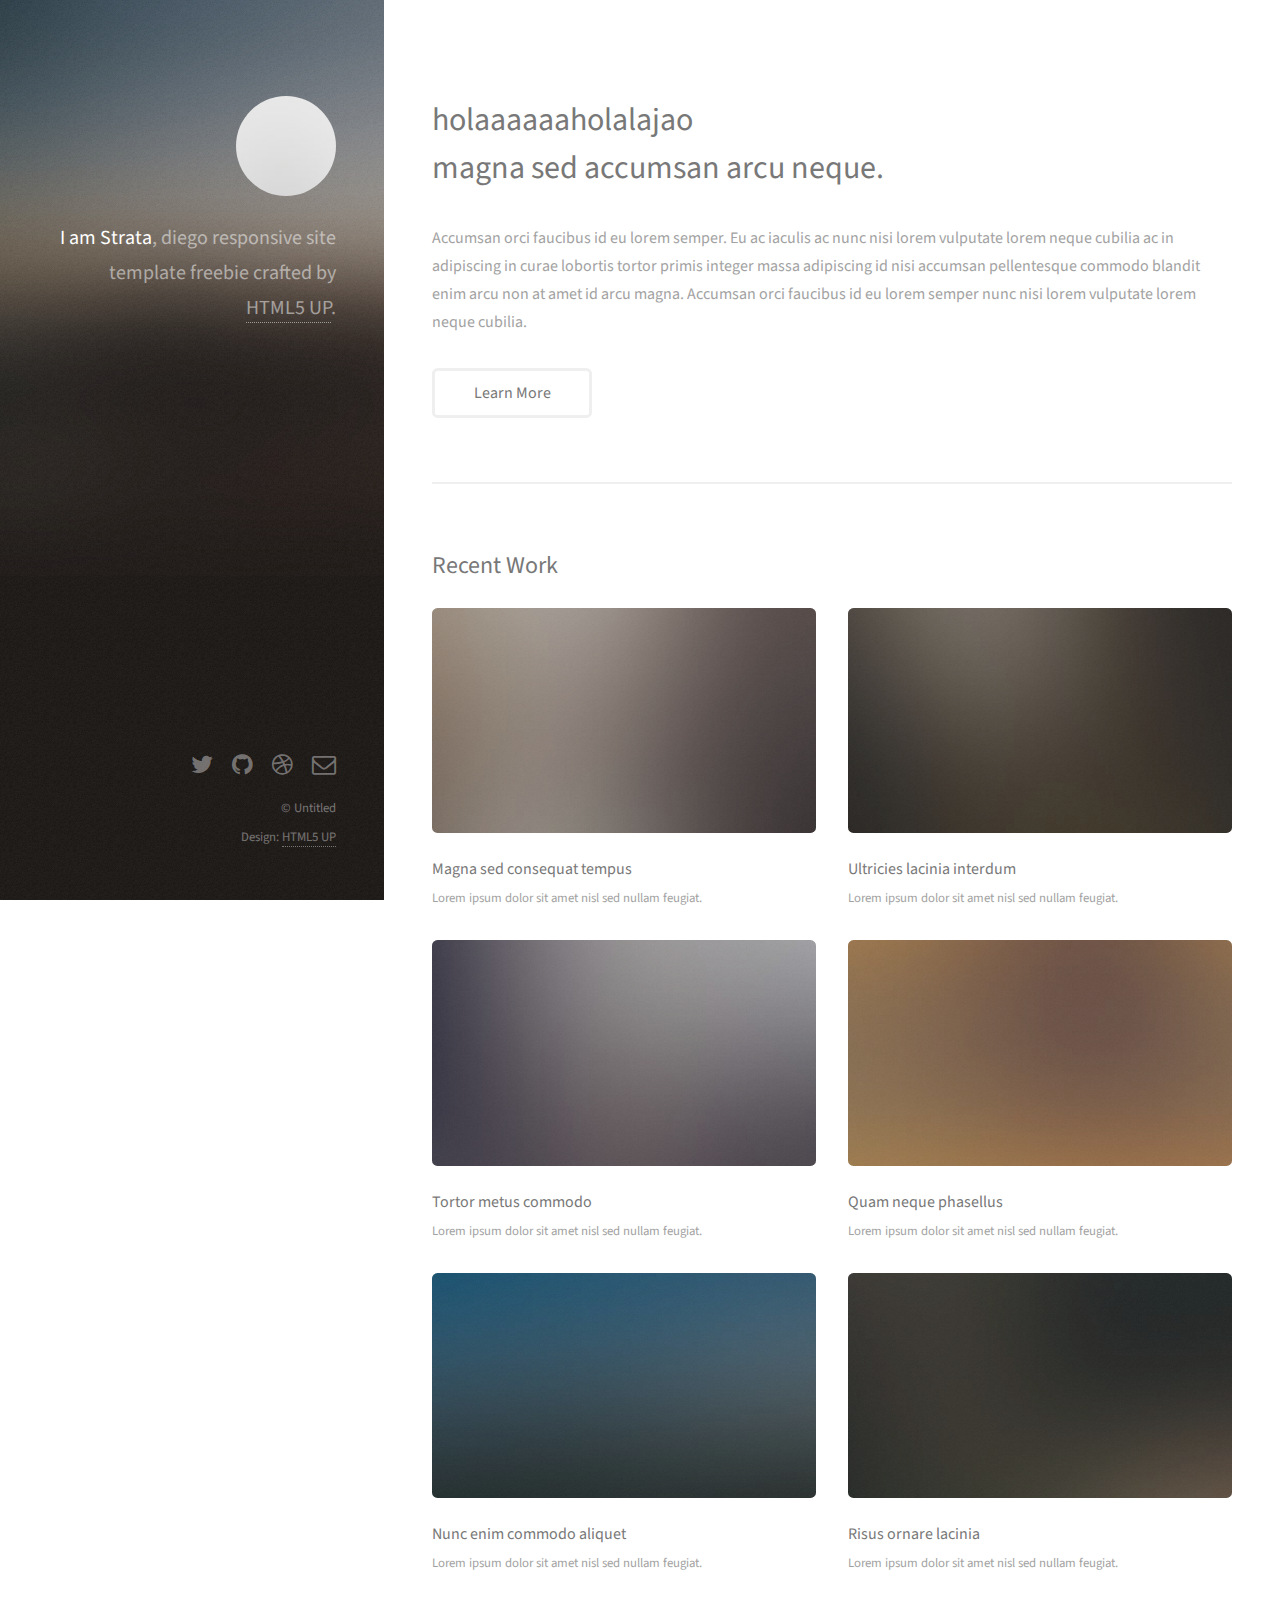
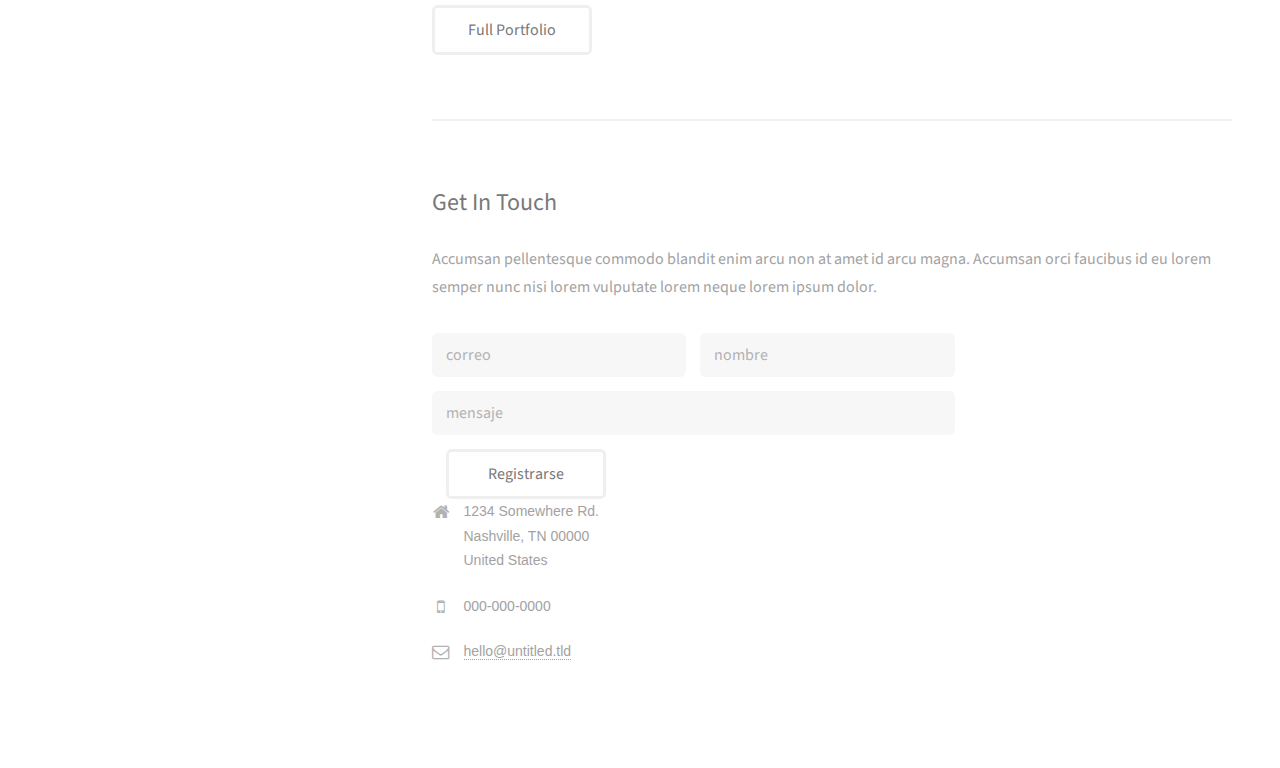
<file: index.html>
<!DOCTYPE HTML>
<!--
	Strata by HTML5 UP
	html5up.net | @ajlkn
	Free for personal and commercial use under the CCA 3.0 license (html5up.net/license)
-->
<html>
	<head>
		<title>template diego</title>
		<meta charset="utf-8" />
		<meta name="viewport" content="width=device-width, initial-scale=1, user-scalable=no" />
		<link rel="stylesheet" href="assets/css/main.css" />
		<link href="//cdn-images.mailchimp.com/embedcode/classic-10_7.css" rel="stylesheet" type="text/css">

	</head>
	<body class="is-preload">

		<!-- Header -->
			<header id="header">
				<div class="inner">
					<a href="#" class="image avatar"><img src="images/avatar.jpg" alt="" /></a>
					<h1><strong>I am Strata</strong>, diego<br />
					responsive site template freebie<br />
					crafted by <a href="http://html5up.net">HTML5 UP</a>.</h1>
				</div>
			</header>

		<!-- Main -->
			<div id="main">

				<!-- One -->
					<section id="one">
						<header class="major">
							<h2>holaaaaaaholalajao<br />
							magna sed accumsan arcu neque.</h2>
						</header>
						<p>Accumsan orci faucibus id eu lorem semper. Eu ac iaculis ac nunc nisi lorem vulputate lorem neque cubilia ac in adipiscing in curae lobortis tortor primis integer massa adipiscing id nisi accumsan pellentesque commodo blandit enim arcu non at amet id arcu magna. Accumsan orci faucibus id eu lorem semper nunc nisi lorem vulputate lorem neque cubilia.</p>
						<ul class="actions">
							<li><a href="#" class="button">Learn More</a></li>
						</ul>
					</section>

				<!-- Two -->
					<section id="two">
						<h2>Recent Work</h2>
						<div class="row">
							<article class="col-6 col-12-xsmall work-item">
								<a href="images/fulls/01.jpg" class="image fit thumb"><img src="images/thumbs/01.jpg" alt="" /></a>
								<h3>Magna sed consequat tempus</h3>
								<p>Lorem ipsum dolor sit amet nisl sed nullam feugiat.</p>
							</article>
							<article class="col-6 col-12-xsmall work-item">
								<a href="images/fulls/02.jpg" class="image fit thumb"><img src="images/thumbs/02.jpg" alt="" /></a>
								<h3>Ultricies lacinia interdum</h3>
								<p>Lorem ipsum dolor sit amet nisl sed nullam feugiat.</p>
							</article>
							<article class="col-6 col-12-xsmall work-item">
								<a href="images/fulls/03.jpg" class="image fit thumb"><img src="images/thumbs/03.jpg" alt="" /></a>
								<h3>Tortor metus commodo</h3>
								<p>Lorem ipsum dolor sit amet nisl sed nullam feugiat.</p>
							</article>
							<article class="col-6 col-12-xsmall work-item">
								<a href="images/fulls/04.jpg" class="image fit thumb"><img src="images/thumbs/04.jpg" alt="" /></a>
								<h3>Quam neque phasellus</h3>
								<p>Lorem ipsum dolor sit amet nisl sed nullam feugiat.</p>
							</article>
							<article class="col-6 col-12-xsmall work-item">
								<a href="images/fulls/05.jpg" class="image fit thumb"><img src="images/thumbs/05.jpg" alt="" /></a>
								<h3>Nunc enim commodo aliquet</h3>
								<p>Lorem ipsum dolor sit amet nisl sed nullam feugiat.</p>
							</article>
							<article class="col-6 col-12-xsmall work-item">
								<a href="images/fulls/06.jpg" class="image fit thumb"><img src="images/thumbs/06.jpg" alt="" /></a>
								<h3>Risus ornare lacinia</h3>
								<p>Lorem ipsum dolor sit amet nisl sed nullam feugiat.</p>
							</article>
						</div>
						<ul class="actions">
							<li><a href="#" class="button">Full Portfolio</a></li>
						</ul>
					</section>

				<!-- Three -->














					<!-- Begin Mailchimp Signup Form -->
					<link href="//cdn-images.mailchimp.com/embedcode/classic-10_7.css" rel="stylesheet" type="text/css">
					<style type="text/css">
						#mc_embed_signup{background:#fff; clear:left; font:14px Helvetica,Arial,sans-serif; }
						/* Add your own Mailchimp form style overrides in your site stylesheet or in this style block.
						   We recommend moving this block and the preceding CSS link to the HEAD of your HTML file. */
					</style>
					<section id="three">
						<h2>Get In Touch</h2>
						<p>Accumsan pellentesque commodo blandit enim arcu non at amet id arcu magna. Accumsan orci faucibus id eu lorem semper nunc nisi lorem vulputate lorem neque lorem ipsum dolor.</p>
						<div class="row">
							<div class="col-8 col-12-small">


					<div id="mc_embed_signup" class="row gtr-uniform gtr-50">
					<form action="https://myshopify.us20.list-manage.com/subscribe/post?u=024eb1ee036f71c6f30ea1232&amp;id=83e0a300c3" method="post" id="mc-embedded-subscribe-form" name="mc-embedded-subscribe-form" class="validate" target="_blank" novalidate>




						  <div id="mc_embed_signup_scroll" class="row gtr-uniform gtr-50">

					<div class="col-6 col-12-xsmall">

						<input type="email" value="" name="EMAIL" class="required email" id="mce-EMAIL" placeholder="correo">
					</div>
					<div class="col-6 col-12-xsmall">

						<input type="text" value="" name="FNAME" class="required" id="mce-FNAME" placeholder="nombre">
					</div>
					<div class="col-12">

						<input type="text" value="" name="MMERGE2"  id="mce-MMERGE2" placeholder="mensaje">					</div>
             
						<div id="mce-responses" class="clear">
							<div class="response" id="mce-error-response" style="display:none"></div>
							<div class="response" id="mce-success-response" style="display:none"></div>
						</div>    <!-- real people should not fill this in and expect good things - do not remove this or risk form bot signups-->
					    <div style="position: absolute; left: -5000px;" aria-hidden="true"><input type="text" name="b_024eb1ee036f71c6f30ea1232_83e0a300c3" tabindex="-1" value=""></div>
					    <div ><input type="submit" value="Registrarse" name="enviar" id="mc-embedded-subscribe" class=""></div>
					    </div>
							<div class="col-4 col-8-small">
								<ul class="labeled-icons">
									<li>
										<h3 class="icon fa-home"><span class="label">Address</span></h3>
										1234 Somewhere Rd.<br />
										Nashville, TN 00000<br />
										United States
									</li>
									<li>
										<h3 class="icon fa-mobile"><span class="label">Phone</span></h3>
										000-000-0000
									</li>
									<li>
										<h3 class="icon fa-envelope-o"><span class="label">Email</span></h3>
										<a href="#">hello@untitled.tld</a>
									</li>
								</ul>
							</div>
					</form>



				</div>







					<!--End mc_embed_signup-->
















				<!-- Four -->
				<!--
					<section id="four">
						<h2>Elements</h2>
						<section>
							<h4>Text</h4>
							<p>This is <b>bold</b> and this is <strong>strong</strong>. This is <i>italic</i> and this is <em>emphasized</em>.
							This is <sup>superscript</sup> text and this is <sub>subscript</sub> text.
							This is <u>underlined</u> and this is code: <code>for (;;) { ... }</code>. Finally, <a href="#">this is a link</a>.</p>
							<hr />
							<header>
								<h4>Heading with a Subtitle</h4>
								<p>Lorem ipsum dolor sit amet nullam id egestas urna aliquam</p>
							</header>
							<p>Nunc lacinia ante nunc ac lobortis. Interdum adipiscing gravida odio porttitor sem non mi integer non faucibus ornare mi ut ante amet placerat aliquet. Volutpat eu sed ante lacinia sapien lorem accumsan varius montes viverra nibh in adipiscing blandit tempus accumsan.</p>
							<header>
								<h5>Heading with a Subtitle</h5>
								<p>Lorem ipsum dolor sit amet nullam id egestas urna aliquam</p>
							</header>
							<p>Nunc lacinia ante nunc ac lobortis. Interdum adipiscing gravida odio porttitor sem non mi integer non faucibus ornare mi ut ante amet placerat aliquet. Volutpat eu sed ante lacinia sapien lorem accumsan varius montes viverra nibh in adipiscing blandit tempus accumsan.</p>
							<hr />
							<h2>Heading Level 2</h2>
							<h3>Heading Level 3</h3>
							<h4>Heading Level 4</h4>
							<h5>Heading Level 5</h5>
							<h6>Heading Level 6</h6>
							<hr />
							<h5>Blockquote</h5>
							<blockquote>Fringilla nisl. Donec accumsan interdum nisi, quis tincidunt felis sagittis eget tempus euismod. Vestibulum ante ipsum primis in faucibus vestibulum. Blandit adipiscing eu felis iaculis volutpat ac adipiscing accumsan faucibus. Vestibulum ante ipsum primis in faucibus lorem ipsum dolor sit amet nullam adipiscing eu felis.</blockquote>
							<h5>Preformatted</h5>
							<pre><code>i = 0;
while (!deck.isInOrder()) {
print 'Iteration ' + i;
deck.shuffle();
i++;
}
print 'It took ' + i + ' iterations to sort the deck.';</code></pre>
						</section>
						<section>
							<h4>Lists</h4>
							<div class="row">
								<div class="col-6 col-12-xsmall">
									<h5>Unordered</h5>
									<ul>
										<li>Dolor pulvinar etiam magna etiam.</li>
										<li>Sagittis adipiscing lorem eleifend.</li>
										<li>Felis enim feugiat dolore viverra.</li>
									</ul>
									<h5>Alternate</h5>
									<ul class="alt">
										<li>Dolor pulvinar etiam magna etiam.</li>
										<li>Sagittis adipiscing lorem eleifend.</li>
										<li>Felis enim feugiat dolore viverra.</li>
									</ul>
								</div>
								<div class="col-6 col-12-xsmall">
									<h5>Ordered</h5>
									<ol>
										<li>Dolor pulvinar etiam magna etiam.</li>
										<li>Etiam vel felis at lorem sed viverra.</li>
										<li>Felis enim feugiat dolore viverra.</li>
										<li>Dolor pulvinar etiam magna etiam.</li>
										<li>Etiam vel felis at lorem sed viverra.</li>
										<li>Felis enim feugiat dolore viverra.</li>
									</ol>
									<h5>Icons</h5>
									<ul class="icons">
										<li><a href="#" class="icon fa-twitter"><span class="label">Twitter</span></a></li>
										<li><a href="#" class="icon fa-facebook"><span class="label">Facebook</span></a></li>
										<li><a href="#" class="icon fa-instagram"><span class="label">Instagram</span></a></li>
										<li><a href="#" class="icon fa-github"><span class="label">Github</span></a></li>
										<li><a href="#" class="icon fa-dribbble"><span class="label">Dribbble</span></a></li>
										<li><a href="#" class="icon fa-tumblr"><span class="label">Tumblr</span></a></li>
									</ul>
								</div>
							</div>
							<h5>Actions</h5>
							<ul class="actions">
								<li><a href="#" class="button primary">Default</a></li>
								<li><a href="#" class="button">Default</a></li>
							</ul>
							<ul class="actions small">
								<li><a href="#" class="button primary small">Small</a></li>
								<li><a href="#" class="button small">Small</a></li>
							</ul>
							<div class="row">
								<div class="col-6 col-12-small">
									<ul class="actions stacked">
										<li><a href="#" class="button primary">Default</a></li>
										<li><a href="#" class="button">Default</a></li>
									</ul>
								</div>
								<div class="col-6 col-12-small">
									<ul class="actions stacked">
										<li><a href="#" class="button primary small">Small</a></li>
										<li><a href="#" class="button small">Small</a></li>
									</ul>
								</div>
								<div class="col-6 col-12-small">
									<ul class="actions stacked">
										<li><a href="#" class="button primary fit">Default</a></li>
										<li><a href="#" class="button fit">Default</a></li>
									</ul>
								</div>
								<div class="col-6 col-12-small">
									<ul class="actions stacked">
										<li><a href="#" class="button primary small fit">Small</a></li>
										<li><a href="#" class="button small fit">Small</a></li>
									</ul>
								</div>
							</div>
						</section>
						<section>
							<h4>Table</h4>
							<h5>Default</h5>
							<div class="table-wrapper">
								<table>
									<thead>
										<tr>
											<th>Name</th>
											<th>Description</th>
											<th>Price</th>
										</tr>
									</thead>
									<tbody>
										<tr>
											<td>Item One</td>
											<td>Ante turpis integer aliquet porttitor.</td>
											<td>29.99</td>
										</tr>
										<tr>
											<td>Item Two</td>
											<td>Vis ac commodo adipiscing arcu aliquet.</td>
											<td>19.99</td>
										</tr>
										<tr>
											<td>Item Three</td>
											<td> Morbi faucibus arcu accumsan lorem.</td>
											<td>29.99</td>
										</tr>
										<tr>
											<td>Item Four</td>
											<td>Vitae integer tempus condimentum.</td>
											<td>19.99</td>
										</tr>
										<tr>
											<td>Item Five</td>
											<td>Ante turpis integer aliquet porttitor.</td>
											<td>29.99</td>
										</tr>
									</tbody>
									<tfoot>
										<tr>
											<td colspan="2"></td>
											<td>100.00</td>
										</tr>
									</tfoot>
								</table>
							</div>
							<h5>Alternate</h5>
							<div class="table-wrapper">
								<table class="alt">
									<thead>
										<tr>
											<th>Name</th>
											<th>Description</th>
											<th>Price</th>
										</tr>
									</thead>
									<tbody>
										<tr>
											<td>Item One</td>
											<td>Ante turpis integer aliquet porttitor.</td>
											<td>29.99</td>
										</tr>
										<tr>
											<td>Item Two</td>
											<td>Vis ac commodo adipiscing arcu aliquet.</td>
											<td>19.99</td>
										</tr>
										<tr>
											<td>Item Three</td>
											<td> Morbi faucibus arcu accumsan lorem.</td>
											<td>29.99</td>
										</tr>
										<tr>
											<td>Item Four</td>
											<td>Vitae integer tempus condimentum.</td>
											<td>19.99</td>
										</tr>
										<tr>
											<td>Item Five</td>
											<td>Ante turpis integer aliquet porttitor.</td>
											<td>29.99</td>
										</tr>
									</tbody>
									<tfoot>
										<tr>
											<td colspan="2"></td>
											<td>100.00</td>
										</tr>
									</tfoot>
								</table>
							</div>
						</section>
						<section>
							<h4>Buttons</h4>
							<ul class="actions">
								<li><a href="#" class="button primary">Primary</a></li>
								<li><a href="#" class="button">Default</a></li>
							</ul>
							<ul class="actions">
								<li><a href="#" class="button large">Large</a></li>
								<li><a href="#" class="button">Default</a></li>
								<li><a href="#" class="button small">Small</a></li>
							</ul>
							<ul class="actions fit">
								<li><a href="#" class="button primary fit">Fit</a></li>
								<li><a href="#" class="button fit">Fit</a></li>
							</ul>
							<ul class="actions fit small">
								<li><a href="#" class="button primary fit small">Fit + Small</a></li>
								<li><a href="#" class="button fit small">Fit + Small</a></li>
							</ul>
							<ul class="actions">
								<li><a href="#" class="button primary icon fa-download">Icon</a></li>
								<li><a href="#" class="button icon fa-download">Icon</a></li>
							</ul>
							<ul class="actions">
								<li><span class="button primary disabled">Primary</span></li>
								<li><span class="button disabled">Default</span></li>
							</ul>
						</section>
						<section>
							<h4>Form</h4>
							<form method="post" action="#">
								<div class="row gtr-uniform gtr-50">
									<div class="col-6 col-12-xsmall">
										<input type="text" name="demo-name" id="demo-name" value="" placeholder="Name" />
									</div>
									<div class="col-6 col-12-xsmall">
										<input type="email" name="demo-email" id="demo-email" value="" placeholder="Email" />
									</div>
									<div class="col-12">
										<select name="demo-category" id="demo-category">
											<option value="">- Category -</option>
											<option value="1">Manufacturing</option>
											<option value="1">Shipping</option>
											<option value="1">Administration</option>
											<option value="1">Human Resources</option>
										</select>
									</div>
									<div class="col-4 col-12-small">
										<input type="radio" id="demo-priority-low" name="demo-priority" checked>
										<label for="demo-priority-low">Low Priority</label>
									</div>
									<div class="col-4 col-12-small">
										<input type="radio" id="demo-priority-normal" name="demo-priority">
										<label for="demo-priority-normal">Normal Priority</label>
									</div>
									<div class="col-4 col-12-small">
										<input type="radio" id="demo-priority-high" name="demo-priority">
										<label for="demo-priority-high">High Priority</label>
									</div>
									<div class="col-6 col-12-small">
										<input type="checkbox" id="demo-copy" name="demo-copy">
										<label for="demo-copy">Email me a copy of this message</label>
									</div>
									<div class="col-6 col-12-small">
										<input type="checkbox" id="demo-human" name="demo-human" checked>
										<label for="demo-human">I am a human and not a robot</label>
									</div>
									<div class="col-12">
										<textarea name="demo-message" id="demo-message" placeholder="Enter your message" rows="6"></textarea>
									</div>
									<div class="col-12">
										<ul class="actions">
											<li><input type="submit" value="Send Message" class="primary" /></li>
											<li><input type="reset" value="Reset" /></li>
										</ul>
									</div>
								</div>
							</form>
						</section>
						<section>
							<h4>Image</h4>
							<h5>Fit</h5>
							<div class="box alt">
								<div class="row gtr-50 gtr-uniform">
									<div class="col-12"><span class="image fit"><img src="images/fulls/05.jpg" alt="" /></span></div>
									<div class="col-4"><span class="image fit"><img src="images/thumbs/01.jpg" alt="" /></span></div>
									<div class="col-4"><span class="image fit"><img src="images/thumbs/02.jpg" alt="" /></span></div>
									<div class="col-4"><span class="image fit"><img src="images/thumbs/03.jpg" alt="" /></span></div>
									<div class="col-4"><span class="image fit"><img src="images/thumbs/04.jpg" alt="" /></span></div>
									<div class="col-4"><span class="image fit"><img src="images/thumbs/05.jpg" alt="" /></span></div>
									<div class="col-4"><span class="image fit"><img src="images/thumbs/06.jpg" alt="" /></span></div>
									<div class="col-4"><span class="image fit"><img src="images/thumbs/03.jpg" alt="" /></span></div>
									<div class="col-4"><span class="image fit"><img src="images/thumbs/02.jpg" alt="" /></span></div>
									<div class="col-4"><span class="image fit"><img src="images/thumbs/01.jpg" alt="" /></span></div>
								</div>
							</div>
							<h5>Left &amp; Right</h5>
							<p><span class="image left"><img src="images/avatar.jpg" alt="" /></span>Fringilla nisl. Donec accumsan interdum nisi, quis tincidunt felis sagittis eget. tempus euismod. Vestibulum ante ipsum primis in faucibus vestibulum. Blandit adipiscing eu felis iaculis volutpat ac adipiscing accumsan eu faucibus. Integer ac pellentesque praesent tincidunt felis sagittis eget. tempus euismod. Vestibulum ante ipsum primis in faucibus vestibulum. Blandit adipiscing eu felis iaculis volutpat ac adipiscing accumsan eu faucibus. Integer ac pellentesque praesent. Donec accumsan interdum nisi, quis tincidunt felis sagittis eget. tempus euismod. Vestibulum ante ipsum primis in faucibus vestibulum. Blandit adipiscing eu felis iaculis volutpat ac adipiscing accumsan eu faucibus. Integer ac pellentesque praesent tincidunt felis sagittis eget. tempus euismod. Vestibulum ante ipsum primis in faucibus vestibulum. Blandit adipiscing eu felis iaculis volutpat ac adipiscing accumsan eu faucibus. Integer ac pellentesque praesent.</p>
							<p><span class="image right"><img src="images/avatar.jpg" alt="" /></span>Fringilla nisl. Donec accumsan interdum nisi, quis tincidunt felis sagittis eget. tempus euismod. Vestibulum ante ipsum primis in faucibus vestibulum. Blandit adipiscing eu felis iaculis volutpat ac adipiscing accumsan eu faucibus. Integer ac pellentesque praesent tincidunt felis sagittis eget. tempus euismod. Vestibulum ante ipsum primis in faucibus vestibulum. Blandit adipiscing eu felis iaculis volutpat ac adipiscing accumsan eu faucibus. Integer ac pellentesque praesent. Donec accumsan interdum nisi, quis tincidunt felis sagittis eget. tempus euismod. Vestibulum ante ipsum primis in faucibus vestibulum. Blandit adipiscing eu felis iaculis volutpat ac adipiscing accumsan eu faucibus. Integer ac pellentesque praesent tincidunt felis sagittis eget. tempus euismod. Vestibulum ante ipsum primis in faucibus vestibulum. Blandit adipiscing eu felis iaculis volutpat ac adipiscing accumsan eu faucibus. Integer ac pellentesque praesent.</p>
						</section>
					</section>
				-->

			</div>

		<!-- Footer -->
			<footer id="footer">
				<div class="inner">
					<ul class="icons">
						<li><a href="#" class="icon fa-twitter"><span class="label">Twitter</span></a></li>
						<li><a href="#" class="icon fa-github"><span class="label">Github</span></a></li>
						<li><a href="#" class="icon fa-dribbble"><span class="label">Dribbble</span></a></li>
						<li><a href="#" class="icon fa-envelope-o"><span class="label">Email</span></a></li>
					</ul>
					<ul class="copyright">
						<li>&copy; Untitled</li><li>Design: <a href="http://html5up.net">HTML5 UP</a></li>
					</ul>
				</div>
			</footer>

		<!-- Scripts -->
		<script type='text/javascript' src='//s3.amazonaws.com/downloads.mailchimp.com/js/mc-validate.js'></script><script type='text/javascript'>(function($) {window.fnames = new Array(); window.ftypes = new Array();fnames[0]='EMAIL';ftypes[0]='email';fnames[1]='FNAME';ftypes[1]='text';fnames[2]='MMERGE2';ftypes[2]='text';}(jQuery));var $mcj = jQuery.noConflict(true);</script>

			<script src="assets/js/jquery.min.js"></script>
			<script src="assets/js/jquery.poptrox.min.js"></script>
			<script src="assets/js/browser.min.js"></script>
			<script src="assets/js/breakpoints.min.js"></script>
			<script src="assets/js/util.js"></script>
			<script src="assets/js/main.js"></script>

	</body>
</html>
</file>
<file: assets/css/main.css>
@import url("font-awesome.min.css");
@import url("https://fonts.googleapis.com/css?family=Source+Sans+Pro:400,400italic");

/*
	Strata by HTML5 UP
	html5up.net | @ajlkn
	Free for personal and commercial use under the CCA 3.0 license (html5up.net/license)
*/
body{
	background: red;
}
html, body, div, span, applet, object,
iframe, h1, h2, h3, h4, h5, h6, p, blockquote,
pre, a, abbr, acronym, address, big, cite,
code, del, dfn, em, img, ins, kbd, q, s, samp,
small, strike, strong, sub, sup, tt, var, b,
u, i, center, dl, dt, dd, ol, ul, li, fieldset,
form, label, legend, table, caption, tbody,
tfoot, thead, tr, th, td, article, aside,
canvas, details, embed, figure, figcaption,
footer, header, hgroup, menu, nav, output, ruby,
section, summary, time, mark, audio, video {
	margin: 0;
	padding: 0;
	border: 0;
	font-size: 100%;
	font: inherit;
	vertical-align: baseline;}

article, aside, details, figcaption, figure,
footer, header, hgroup, menu, nav, section {
	display: block;}

body {
	line-height: 1;
}

ol, ul {
	list-style: none;
}

blockquote, q {
	quotes: none;
}

	blockquote:before, blockquote:after, q:before, q:after {
		content: '';
		content: none;
	}

table {
	border-collapse: collapse;
	border-spacing: 0;
}

body {
	-webkit-text-size-adjust: none;
}

mark {
	background-color: transparent;
	color: inherit;
}

input::-moz-focus-inner {
	border: 0;
	padding: 0;
}

input, select, textarea {
	-moz-appearance: none;
	-webkit-appearance: none;
	-ms-appearance: none;
	appearance: none;
}

/* Basic */

	html {
		box-sizing: border-box;
	}

	*, *:before, *:after {
		box-sizing: inherit;
	}

	body {
		background: #fff;
	}

		body.is-preload *, body.is-preload *:before, body.is-preload *:after {
			-moz-animation: none !important;
			-webkit-animation: none !important;
			-ms-animation: none !important;
			animation: none !important;
			-moz-transition: none !important;
			-webkit-transition: none !important;
			-ms-transition: none !important;
			transition: none !important;
		}

	body, input, select, textarea {
		color: #a2a2a2;
		font-family: "Source Sans Pro", Helvetica, sans-serif;
		font-size: 16pt;
		font-weight: 400;
		line-height: 1.75em;
	}

	a {
		-moz-transition: color 0.2s ease-in-out, border-color 0.2s ease-in-out;
		-webkit-transition: color 0.2s ease-in-out, border-color 0.2s ease-in-out;
		-ms-transition: color 0.2s ease-in-out, border-color 0.2s ease-in-out;
		transition: color 0.2s ease-in-out, border-color 0.2s ease-in-out;
		border-bottom: dotted 1px;
		color: #49bf9d;
		text-decoration: none;
	}

		a:hover {
			border-bottom-color: transparent;
			color: #49bf9d !important;
			text-decoration: none;
		}

	strong, b {
		color: #787878;
		font-weight: 400;
	}

	em, i {
		font-style: italic;
	}

	p {
		margin: 0 0 2em 0;
	}

	h1, h2, h3, h4, h5, h6 {
		color: #787878;
		font-weight: 400;
		line-height: 1em;
		margin: 0 0 1em 0;
	}

		h1 a, h2 a, h3 a, h4 a, h5 a, h6 a {
			color: inherit;
			text-decoration: none;
		}

	h1 {
		font-size: 2em;
		line-height: 1.5em;
	}

	h2 {
		font-size: 1.5em;
		line-height: 1.5em;
	}

	h3 {
		font-size: 1.25em;
		line-height: 1.5em;
	}

	h4 {
		font-size: 1.1em;
		line-height: 1.5em;
	}

	h5 {
		font-size: 0.9em;
		line-height: 1.5em;
	}

	h6 {
		font-size: 0.7em;
		line-height: 1.5em;
	}

	sub {
		font-size: 0.8em;
		position: relative;
		top: 0.5em;
	}

	sup {
		font-size: 0.8em;
		position: relative;
		top: -0.5em;
	}

	hr {
		border: 0;
		border-bottom: solid 2px #efefef;
		margin: 2em 0;
	}

		hr.major {
			margin: 3em 0;
		}

	blockquote {
		border-left: solid 6px #efefef;
		font-style: italic;
		margin: 0 0 2em 0;
		padding: 0.5em 0 0.5em 1.5em;
	}

	code {
		background: #f7f7f7;
		border-radius: 0.35em;
		border: solid 2px #efefef;
		font-family: "Courier New", monospace;
		font-size: 0.9em;
		margin: 0 0.25em;
		padding: 0.25em 0.65em;
	}

	pre {
		-webkit-overflow-scrolling: touch;
		font-family: "Courier New", monospace;
		font-size: 0.9em;
		margin: 0 0 2em 0;
	}

		pre code {
			display: block;
			line-height: 1.75em;
			padding: 1em 1.5em;
			overflow-x: auto;
		}

	.align-left {
		text-align: left;
	}

	.align-center {
		text-align: center;
	}

	.align-right {
		text-align: right;
	}

/* Container */

	.container {
		margin: 0 auto;
		max-width: calc(100% - 4em);
		width: 100%;
	}

		.container.xsmall {
			width: 25%;
		}

		.container.small {
			width: 50%;
		}

		.container.medium {
			width: 75%;
		}

		.container.large {
			width: 125%;
		}

		.container.xlarge {
			width: 150%;
		}

		.container.max {
			width: 100%;
		}

		@media screen and (max-width: 980px) {

			.container {
				width: 100% !important;
				max-width: 100% !important;
			}

		}

		@media screen and (max-width: 480px) {

			.container {
				max-width: calc(100% - 3em);
			}

		}

/* Row */

	.row {
		display: flex;
		flex-wrap: wrap;
		box-sizing: border-box;
		align-items: stretch;
	}

		.row > * {
			box-sizing: border-box;
		}

		.row.gtr-uniform > * > :last-child {
			margin-bottom: 0;
		}

		.row.aln-left {
			justify-content: flex-start;
		}

		.row.aln-center {
			justify-content: center;
		}

		.row.aln-right {
			justify-content: flex-end;
		}

		.row.aln-top {
			align-items: flex-start;
		}

		.row.aln-middle {
			align-items: center;
		}

		.row.aln-bottom {
			align-items: flex-end;
		}

		.row > .imp {
			order: -1;
		}

		.row > .col-1 {
			width: 8.3333333333%;
		}

		.row > .off-1 {
			margin-left: 8.3333333333%;
		}

		.row > .col-2 {
			width: 16.6666666667%;
		}

		.row > .off-2 {
			margin-left: 16.6666666667%;
		}

		.row > .col-3 {
			width: 25%;
		}

		.row > .off-3 {
			margin-left: 25%;
		}

		.row > .col-4 {
			width: 33.3333333333%;
		}

		.row > .off-4 {
			margin-left: 33.3333333333%;
		}

		.row > .col-5 {
			width: 41.6666666667%;
		}

		.row > .off-5 {
			margin-left: 41.6666666667%;
		}

		.row > .col-6 {
			width: 50%;
		}

		.row > .off-6 {
			margin-left: 50%;
		}

		.row > .col-7 {
			width: 58.3333333333%;
		}

		.row > .off-7 {
			margin-left: 58.3333333333%;
		}

		.row > .col-8 {
			width: 66.6666666667%;
		}

		.row > .off-8 {
			margin-left: 66.6666666667%;
		}

		.row > .col-9 {
			width: 75%;
		}

		.row > .off-9 {
			margin-left: 75%;
		}

		.row > .col-10 {
			width: 83.3333333333%;
		}

		.row > .off-10 {
			margin-left: 83.3333333333%;
		}

		.row > .col-11 {
			width: 91.6666666667%;
		}

		.row > .off-11 {
			margin-left: 91.6666666667%;
		}

		.row > .col-12 {
			width: 100%;
		}

		.row > .off-12 {
			margin-left: 100%;
		}

		.row.gtr-0 {
			margin-top: 0;
			margin-left: 0em;
		}

			.row.gtr-0 > * {
				padding: 0 0 0 0em;
			}

			.row.gtr-0.gtr-uniform {
				margin-top: 0em;
			}

				.row.gtr-0.gtr-uniform > * {
					padding-top: 0em;
				}

		.row.gtr-25 {
			margin-top: 0;
			margin-left: -0.625em;
		}

			.row.gtr-25 > * {
				padding: 0 0 0 0.625em;
			}

			.row.gtr-25.gtr-uniform {
				margin-top: -0.625em;
			}

				.row.gtr-25.gtr-uniform > * {
					padding-top: 0.625em;
				}

		.row.gtr-50 {
			margin-top: 0;
			margin-left: -1.25em;
		}

			.row.gtr-50 > * {
				padding: 0 0 0 1.25em;
			}

			.row.gtr-50.gtr-uniform {
				margin-top: -1.25em;
			}

				.row.gtr-50.gtr-uniform > * {
					padding-top: 1.25em;
				}

		.row {
			margin-top: 0;
			margin-left: -2.5em;
		}

			.row > * {
				padding: 0 0 0 2.5em;
			}

			.row.gtr-uniform {
				margin-top: -2.5em;
			}

				.row.gtr-uniform > * {
					padding-top: 2.5em;
				}

		.row.gtr-150 {
			margin-top: 0;
			margin-left: -3.75em;
		}

			.row.gtr-150 > * {
				padding: 0 0 0 3.75em;
			}

			.row.gtr-150.gtr-uniform {
				margin-top: -3.75em;
			}

				.row.gtr-150.gtr-uniform > * {
					padding-top: 3.75em;
				}

		.row.gtr-200 {
			margin-top: 0;
			margin-left: -5em;
		}

			.row.gtr-200 > * {
				padding: 0 0 0 5em;
			}

			.row.gtr-200.gtr-uniform {
				margin-top: -5em;
			}

				.row.gtr-200.gtr-uniform > * {
					padding-top: 5em;
				}

		@media screen and (max-width: 1800px) {

			.row {
				display: flex;
				flex-wrap: wrap;
				box-sizing: border-box;
				align-items: stretch;
			}

				.row > * {
					box-sizing: border-box;
				}

				.row.gtr-uniform > * > :last-child {
					margin-bottom: 0;
				}

				.row.aln-left {
					justify-content: flex-start;
				}

				.row.aln-center {
					justify-content: center;
				}

				.row.aln-right {
					justify-content: flex-end;
				}

				.row.aln-top {
					align-items: flex-start;
				}

				.row.aln-middle {
					align-items: center;
				}

				.row.aln-bottom {
					align-items: flex-end;
				}

				.row > .imp-xlarge {
					order: -1;
				}

				.row > .col-1-xlarge {
					width: 8.3333333333%;
				}

				.row > .off-1-xlarge {
					margin-left: 8.3333333333%;
				}

				.row > .col-2-xlarge {
					width: 16.6666666667%;
				}

				.row > .off-2-xlarge {
					margin-left: 16.6666666667%;
				}

				.row > .col-3-xlarge {
					width: 25%;
				}

				.row > .off-3-xlarge {
					margin-left: 25%;
				}

				.row > .col-4-xlarge {
					width: 33.3333333333%;
				}

				.row > .off-4-xlarge {
					margin-left: 33.3333333333%;
				}

				.row > .col-5-xlarge {
					width: 41.6666666667%;
				}

				.row > .off-5-xlarge {
					margin-left: 41.6666666667%;
				}

				.row > .col-6-xlarge {
					width: 50%;
				}

				.row > .off-6-xlarge {
					margin-left: 50%;
				}

				.row > .col-7-xlarge {
					width: 58.3333333333%;
				}

				.row > .off-7-xlarge {
					margin-left: 58.3333333333%;
				}

				.row > .col-8-xlarge {
					width: 66.6666666667%;
				}

				.row > .off-8-xlarge {
					margin-left: 66.6666666667%;
				}

				.row > .col-9-xlarge {
					width: 75%;
				}

				.row > .off-9-xlarge {
					margin-left: 75%;
				}

				.row > .col-10-xlarge {
					width: 83.3333333333%;
				}

				.row > .off-10-xlarge {
					margin-left: 83.3333333333%;
				}

				.row > .col-11-xlarge {
					width: 91.6666666667%;
				}

				.row > .off-11-xlarge {
					margin-left: 91.6666666667%;
				}

				.row > .col-12-xlarge {
					width: 100%;
				}

				.row > .off-12-xlarge {
					margin-left: 100%;
				}

				.row.gtr-0 {
					margin-top: 0;
					margin-left: 0em;
				}

					.row.gtr-0 > * {
						padding: 0 0 0 0em;
					}

					.row.gtr-0.gtr-uniform {
						margin-top: 0em;
					}

						.row.gtr-0.gtr-uniform > * {
							padding-top: 0em;
						}

				.row.gtr-25 {
					margin-top: 0;
					margin-left: -0.625em;
				}

					.row.gtr-25 > * {
						padding: 0 0 0 0.625em;
					}

					.row.gtr-25.gtr-uniform {
						margin-top: -0.625em;
					}

						.row.gtr-25.gtr-uniform > * {
							padding-top: 0.625em;
						}

				.row.gtr-50 {
					margin-top: 0;
					margin-left: -1.25em;
				}

					.row.gtr-50 > * {
						padding: 0 0 0 1.25em;
					}

					.row.gtr-50.gtr-uniform {
						margin-top: -1.25em;
					}

						.row.gtr-50.gtr-uniform > * {
							padding-top: 1.25em;
						}

				.row {
					margin-top: 0;
					margin-left: -2.5em;
				}

					.row > * {
						padding: 0 0 0 2.5em;
					}

					.row.gtr-uniform {
						margin-top: -2.5em;
					}

						.row.gtr-uniform > * {
							padding-top: 2.5em;
						}

				.row.gtr-150 {
					margin-top: 0;
					margin-left: -3.75em;
				}

					.row.gtr-150 > * {
						padding: 0 0 0 3.75em;
					}

					.row.gtr-150.gtr-uniform {
						margin-top: -3.75em;
					}

						.row.gtr-150.gtr-uniform > * {
							padding-top: 3.75em;
						}

				.row.gtr-200 {
					margin-top: 0;
					margin-left: -5em;
				}

					.row.gtr-200 > * {
						padding: 0 0 0 5em;
					}

					.row.gtr-200.gtr-uniform {
						margin-top: -5em;
					}

						.row.gtr-200.gtr-uniform > * {
							padding-top: 5em;
						}

		}

		@media screen and (max-width: 1280px) {

			.row {
				display: flex;
				flex-wrap: wrap;
				box-sizing: border-box;
				align-items: stretch;
			}

				.row > * {
					box-sizing: border-box;
				}

				.row.gtr-uniform > * > :last-child {
					margin-bottom: 0;
				}

				.row.aln-left {
					justify-content: flex-start;
				}

				.row.aln-center {
					justify-content: center;
				}

				.row.aln-right {
					justify-content: flex-end;
				}

				.row.aln-top {
					align-items: flex-start;
				}

				.row.aln-middle {
					align-items: center;
				}

				.row.aln-bottom {
					align-items: flex-end;
				}

				.row > .imp-large {
					order: -1;
				}

				.row > .col-1-large {
					width: 8.3333333333%;
				}

				.row > .off-1-large {
					margin-left: 8.3333333333%;
				}

				.row > .col-2-large {
					width: 16.6666666667%;
				}

				.row > .off-2-large {
					margin-left: 16.6666666667%;
				}

				.row > .col-3-large {
					width: 25%;
				}

				.row > .off-3-large {
					margin-left: 25%;
				}

				.row > .col-4-large {
					width: 33.3333333333%;
				}

				.row > .off-4-large {
					margin-left: 33.3333333333%;
				}

				.row > .col-5-large {
					width: 41.6666666667%;
				}

				.row > .off-5-large {
					margin-left: 41.6666666667%;
				}

				.row > .col-6-large {
					width: 50%;
				}

				.row > .off-6-large {
					margin-left: 50%;
				}

				.row > .col-7-large {
					width: 58.3333333333%;
				}

				.row > .off-7-large {
					margin-left: 58.3333333333%;
				}

				.row > .col-8-large {
					width: 66.6666666667%;
				}

				.row > .off-8-large {
					margin-left: 66.6666666667%;
				}

				.row > .col-9-large {
					width: 75%;
				}

				.row > .off-9-large {
					margin-left: 75%;
				}

				.row > .col-10-large {
					width: 83.3333333333%;
				}

				.row > .off-10-large {
					margin-left: 83.3333333333%;
				}

				.row > .col-11-large {
					width: 91.6666666667%;
				}

				.row > .off-11-large {
					margin-left: 91.6666666667%;
				}

				.row > .col-12-large {
					width: 100%;
				}

				.row > .off-12-large {
					margin-left: 100%;
				}

				.row.gtr-0 {
					margin-top: 0;
					margin-left: 0em;
				}

					.row.gtr-0 > * {
						padding: 0 0 0 0em;
					}

					.row.gtr-0.gtr-uniform {
						margin-top: 0em;
					}

						.row.gtr-0.gtr-uniform > * {
							padding-top: 0em;
						}

				.row.gtr-25 {
					margin-top: 0;
					margin-left: -0.5em;
				}

					.row.gtr-25 > * {
						padding: 0 0 0 0.5em;
					}

					.row.gtr-25.gtr-uniform {
						margin-top: -0.5em;
					}

						.row.gtr-25.gtr-uniform > * {
							padding-top: 0.5em;
						}

				.row.gtr-50 {
					margin-top: 0;
					margin-left: -1em;
				}

					.row.gtr-50 > * {
						padding: 0 0 0 1em;
					}

					.row.gtr-50.gtr-uniform {
						margin-top: -1em;
					}

						.row.gtr-50.gtr-uniform > * {
							padding-top: 1em;
						}

				.row {
					margin-top: 0;
					margin-left: -2em;
				}

					.row > * {
						padding: 0 0 0 2em;
					}

					.row.gtr-uniform {
						margin-top: -2em;
					}

						.row.gtr-uniform > * {
							padding-top: 2em;
						}

				.row.gtr-150 {
					margin-top: 0;
					margin-left: -3em;
				}

					.row.gtr-150 > * {
						padding: 0 0 0 3em;
					}

					.row.gtr-150.gtr-uniform {
						margin-top: -3em;
					}

						.row.gtr-150.gtr-uniform > * {
							padding-top: 3em;
						}

				.row.gtr-200 {
					margin-top: 0;
					margin-left: -4em;
				}

					.row.gtr-200 > * {
						padding: 0 0 0 4em;
					}

					.row.gtr-200.gtr-uniform {
						margin-top: -4em;
					}

						.row.gtr-200.gtr-uniform > * {
							padding-top: 4em;
						}

		}

		@media screen and (max-width: 980px) {

			.row {
				display: flex;
				flex-wrap: wrap;
				box-sizing: border-box;
				align-items: stretch;
			}

				.row > * {
					box-sizing: border-box;
				}

				.row.gtr-uniform > * > :last-child {
					margin-bottom: 0;
				}

				.row.aln-left {
					justify-content: flex-start;
				}

				.row.aln-center {
					justify-content: center;
				}

				.row.aln-right {
					justify-content: flex-end;
				}

				.row.aln-top {
					align-items: flex-start;
				}

				.row.aln-middle {
					align-items: center;
				}

				.row.aln-bottom {
					align-items: flex-end;
				}

				.row > .imp-medium {
					order: -1;
				}

				.row > .col-1-medium {
					width: 8.3333333333%;
				}

				.row > .off-1-medium {
					margin-left: 8.3333333333%;
				}

				.row > .col-2-medium {
					width: 16.6666666667%;
				}

				.row > .off-2-medium {
					margin-left: 16.6666666667%;
				}

				.row > .col-3-medium {
					width: 25%;
				}

				.row > .off-3-medium {
					margin-left: 25%;
				}

				.row > .col-4-medium {
					width: 33.3333333333%;
				}

				.row > .off-4-medium {
					margin-left: 33.3333333333%;
				}

				.row > .col-5-medium {
					width: 41.6666666667%;
				}

				.row > .off-5-medium {
					margin-left: 41.6666666667%;
				}

				.row > .col-6-medium {
					width: 50%;
				}

				.row > .off-6-medium {
					margin-left: 50%;
				}

				.row > .col-7-medium {
					width: 58.3333333333%;
				}

				.row > .off-7-medium {
					margin-left: 58.3333333333%;
				}

				.row > .col-8-medium {
					width: 66.6666666667%;
				}

				.row > .off-8-medium {
					margin-left: 66.6666666667%;
				}

				.row > .col-9-medium {
					width: 75%;
				}

				.row > .off-9-medium {
					margin-left: 75%;
				}

				.row > .col-10-medium {
					width: 83.3333333333%;
				}

				.row > .off-10-medium {
					margin-left: 83.3333333333%;
				}

				.row > .col-11-medium {
					width: 91.6666666667%;
				}

				.row > .off-11-medium {
					margin-left: 91.6666666667%;
				}

				.row > .col-12-medium {
					width: 100%;
				}

				.row > .off-12-medium {
					margin-left: 100%;
				}

				.row.gtr-0 {
					margin-top: 0;
					margin-left: 0em;
				}

					.row.gtr-0 > * {
						padding: 0 0 0 0em;
					}

					.row.gtr-0.gtr-uniform {
						margin-top: 0em;
					}

						.row.gtr-0.gtr-uniform > * {
							padding-top: 0em;
						}

				.row.gtr-25 {
					margin-top: 0;
					margin-left: -0.5em;
				}

					.row.gtr-25 > * {
						padding: 0 0 0 0.5em;
					}

					.row.gtr-25.gtr-uniform {
						margin-top: -0.5em;
					}

						.row.gtr-25.gtr-uniform > * {
							padding-top: 0.5em;
						}

				.row.gtr-50 {
					margin-top: 0;
					margin-left: -1em;
				}

					.row.gtr-50 > * {
						padding: 0 0 0 1em;
					}

					.row.gtr-50.gtr-uniform {
						margin-top: -1em;
					}

						.row.gtr-50.gtr-uniform > * {
							padding-top: 1em;
						}

				.row {
					margin-top: 0;
					margin-left: -2em;
				}

					.row > * {
						padding: 0 0 0 2em;
					}

					.row.gtr-uniform {
						margin-top: -2em;
					}

						.row.gtr-uniform > * {
							padding-top: 2em;
						}

				.row.gtr-150 {
					margin-top: 0;
					margin-left: -3em;
				}

					.row.gtr-150 > * {
						padding: 0 0 0 3em;
					}

					.row.gtr-150.gtr-uniform {
						margin-top: -3em;
					}

						.row.gtr-150.gtr-uniform > * {
							padding-top: 3em;
						}

				.row.gtr-200 {
					margin-top: 0;
					margin-left: -4em;
				}

					.row.gtr-200 > * {
						padding: 0 0 0 4em;
					}

					.row.gtr-200.gtr-uniform {
						margin-top: -4em;
					}

						.row.gtr-200.gtr-uniform > * {
							padding-top: 4em;
						}

		}

		@media screen and (max-width: 736px) {

			.row {
				display: flex;
				flex-wrap: wrap;
				box-sizing: border-box;
				align-items: stretch;
			}

				.row > * {
					box-sizing: border-box;
				}

				.row.gtr-uniform > * > :last-child {
					margin-bottom: 0;
				}

				.row.aln-left {
					justify-content: flex-start;
				}

				.row.aln-center {
					justify-content: center;
				}

				.row.aln-right {
					justify-content: flex-end;
				}

				.row.aln-top {
					align-items: flex-start;
				}

				.row.aln-middle {
					align-items: center;
				}

				.row.aln-bottom {
					align-items: flex-end;
				}

				.row > .imp-small {
					order: -1;
				}

				.row > .col-1-small {
					width: 8.3333333333%;
				}

				.row > .off-1-small {
					margin-left: 8.3333333333%;
				}

				.row > .col-2-small {
					width: 16.6666666667%;
				}

				.row > .off-2-small {
					margin-left: 16.6666666667%;
				}

				.row > .col-3-small {
					width: 25%;
				}

				.row > .off-3-small {
					margin-left: 25%;
				}

				.row > .col-4-small {
					width: 33.3333333333%;
				}

				.row > .off-4-small {
					margin-left: 33.3333333333%;
				}

				.row > .col-5-small {
					width: 41.6666666667%;
				}

				.row > .off-5-small {
					margin-left: 41.6666666667%;
				}

				.row > .col-6-small {
					width: 50%;
				}

				.row > .off-6-small {
					margin-left: 50%;
				}

				.row > .col-7-small {
					width: 58.3333333333%;
				}

				.row > .off-7-small {
					margin-left: 58.3333333333%;
				}

				.row > .col-8-small {
					width: 66.6666666667%;
				}

				.row > .off-8-small {
					margin-left: 66.6666666667%;
				}

				.row > .col-9-small {
					width: 75%;
				}

				.row > .off-9-small {
					margin-left: 75%;
				}

				.row > .col-10-small {
					width: 83.3333333333%;
				}

				.row > .off-10-small {
					margin-left: 83.3333333333%;
				}

				.row > .col-11-small {
					width: 91.6666666667%;
				}

				.row > .off-11-small {
					margin-left: 91.6666666667%;
				}

				.row > .col-12-small {
					width: 100%;
				}

				.row > .off-12-small {
					margin-left: 100%;
				}

				.row.gtr-0 {
					margin-top: 0;
					margin-left: 0em;
				}

					.row.gtr-0 > * {
						padding: 0 0 0 0em;
					}

					.row.gtr-0.gtr-uniform {
						margin-top: 0em;
					}

						.row.gtr-0.gtr-uniform > * {
							padding-top: 0em;
						}

				.row.gtr-25 {
					margin-top: 0;
					margin-left: -0.375em;
				}

					.row.gtr-25 > * {
						padding: 0 0 0 0.375em;
					}

					.row.gtr-25.gtr-uniform {
						margin-top: -0.375em;
					}

						.row.gtr-25.gtr-uniform > * {
							padding-top: 0.375em;
						}

				.row.gtr-50 {
					margin-top: 0;
					margin-left: -0.75em;
				}

					.row.gtr-50 > * {
						padding: 0 0 0 0.75em;
					}

					.row.gtr-50.gtr-uniform {
						margin-top: -0.75em;
					}

						.row.gtr-50.gtr-uniform > * {
							padding-top: 0.75em;
						}

				.row {
					margin-top: 0;
					margin-left: -1.5em;
				}

					.row > * {
						padding: 0 0 0 1.5em;
					}

					.row.gtr-uniform {
						margin-top: -1.5em;
					}

						.row.gtr-uniform > * {
							padding-top: 1.5em;
						}

				.row.gtr-150 {
					margin-top: 0;
					margin-left: -2.25em;
				}

					.row.gtr-150 > * {
						padding: 0 0 0 2.25em;
					}

					.row.gtr-150.gtr-uniform {
						margin-top: -2.25em;
					}

						.row.gtr-150.gtr-uniform > * {
							padding-top: 2.25em;
						}

				.row.gtr-200 {
					margin-top: 0;
					margin-left: -3em;
				}

					.row.gtr-200 > * {
						padding: 0 0 0 3em;
					}

					.row.gtr-200.gtr-uniform {
						margin-top: -3em;
					}

						.row.gtr-200.gtr-uniform > * {
							padding-top: 3em;
						}

		}

		@media screen and (max-width: 480px) {

			.row {
				display: flex;
				flex-wrap: wrap;
				box-sizing: border-box;
				align-items: stretch;
			}

				.row > * {
					box-sizing: border-box;
				}

				.row.gtr-uniform > * > :last-child {
					margin-bottom: 0;
				}

				.row.aln-left {
					justify-content: flex-start;
				}

				.row.aln-center {
					justify-content: center;
				}

				.row.aln-right {
					justify-content: flex-end;
				}

				.row.aln-top {
					align-items: flex-start;
				}

				.row.aln-middle {
					align-items: center;
				}

				.row.aln-bottom {
					align-items: flex-end;
				}

				.row > .imp-xsmall {
					order: -1;
				}

				.row > .col-1-xsmall {
					width: 8.3333333333%;
				}

				.row > .off-1-xsmall {
					margin-left: 8.3333333333%;
				}

				.row > .col-2-xsmall {
					width: 16.6666666667%;
				}

				.row > .off-2-xsmall {
					margin-left: 16.6666666667%;
				}

				.row > .col-3-xsmall {
					width: 25%;
				}

				.row > .off-3-xsmall {
					margin-left: 25%;
				}

				.row > .col-4-xsmall {
					width: 33.3333333333%;
				}

				.row > .off-4-xsmall {
					margin-left: 33.3333333333%;
				}

				.row > .col-5-xsmall {
					width: 41.6666666667%;
				}

				.row > .off-5-xsmall {
					margin-left: 41.6666666667%;
				}

				.row > .col-6-xsmall {
					width: 50%;
				}

				.row > .off-6-xsmall {
					margin-left: 50%;
				}

				.row > .col-7-xsmall {
					width: 58.3333333333%;
				}

				.row > .off-7-xsmall {
					margin-left: 58.3333333333%;
				}

				.row > .col-8-xsmall {
					width: 66.6666666667%;
				}

				.row > .off-8-xsmall {
					margin-left: 66.6666666667%;
				}

				.row > .col-9-xsmall {
					width: 75%;
				}

				.row > .off-9-xsmall {
					margin-left: 75%;
				}

				.row > .col-10-xsmall {
					width: 83.3333333333%;
				}

				.row > .off-10-xsmall {
					margin-left: 83.3333333333%;
				}

				.row > .col-11-xsmall {
					width: 91.6666666667%;
				}

				.row > .off-11-xsmall {
					margin-left: 91.6666666667%;
				}

				.row > .col-12-xsmall {
					width: 100%;
				}

				.row > .off-12-xsmall {
					margin-left: 100%;
				}

				.row.gtr-0 {
					margin-top: 0;
					margin-left: 0em;
				}

					.row.gtr-0 > * {
						padding: 0 0 0 0em;
					}

					.row.gtr-0.gtr-uniform {
						margin-top: 0em;
					}

						.row.gtr-0.gtr-uniform > * {
							padding-top: 0em;
						}

				.row.gtr-25 {
					margin-top: 0;
					margin-left: -0.375em;
				}

					.row.gtr-25 > * {
						padding: 0 0 0 0.375em;
					}

					.row.gtr-25.gtr-uniform {
						margin-top: -0.375em;
					}

						.row.gtr-25.gtr-uniform > * {
							padding-top: 0.375em;
						}

				.row.gtr-50 {
					margin-top: 0;
					margin-left: -0.75em;
				}

					.row.gtr-50 > * {
						padding: 0 0 0 0.75em;
					}

					.row.gtr-50.gtr-uniform {
						margin-top: -0.75em;
					}

						.row.gtr-50.gtr-uniform > * {
							padding-top: 0.75em;
						}

				.row {
					margin-top: 0;
					margin-left: -1.5em;
				}

					.row > * {
						padding: 0 0 0 1.5em;
					}

					.row.gtr-uniform {
						margin-top: -1.5em;
					}

						.row.gtr-uniform > * {
							padding-top: 1.5em;
						}

				.row.gtr-150 {
					margin-top: 0;
					margin-left: -2.25em;
				}

					.row.gtr-150 > * {
						padding: 0 0 0 2.25em;
					}

					.row.gtr-150.gtr-uniform {
						margin-top: -2.25em;
					}

						.row.gtr-150.gtr-uniform > * {
							padding-top: 2.25em;
						}

				.row.gtr-200 {
					margin-top: 0;
					margin-left: -3em;
				}

					.row.gtr-200 > * {
						padding: 0 0 0 3em;
					}

					.row.gtr-200.gtr-uniform {
						margin-top: -3em;
					}

						.row.gtr-200.gtr-uniform > * {
							padding-top: 3em;
						}

		}

/* Section/Article */

	section.special, article.special {
		text-align: center;
	}

	header p {
		color: #b2b2b2;
		position: relative;
		margin: 0 0 1.5em 0;
	}

	header h2 + p {
		font-size: 1.25em;
		margin-top: -1em;
		line-height: 1.5em;
	}

	header h3 + p {
		font-size: 1.1em;
		margin-top: -0.8em;
		line-height: 1.5em;
	}

	header h4 + p,
	header h5 + p,
	header h6 + p {
		font-size: 0.9em;
		margin-top: -0.6em;
		line-height: 1.5em;
	}

	header.major h2 {
		font-size: 2em;
	}

/* Form */

	form {
		margin: 0 0 2em 0;
	}

	label {
		color: #787878;
		display: block;
		font-size: 0.9em;
		font-weight: 400;
		margin: 0 0 1em 0;
	}

	input[type="text"],
	input[type="password"],
	input[type="email"],
	select,
	textarea {
		-moz-appearance: none;
		-webkit-appearance: none;
		-ms-appearance: none;
		appearance: none;
		background: #f7f7f7;
		border-radius: 0.35em;
		border: solid 2px transparent;
		color: inherit;
		display: block;
		outline: 0;
		padding: 0 0.75em;
		text-decoration: none;
		width: 100%;
	}

		input[type="text"]:invalid,
		input[type="password"]:invalid,
		input[type="email"]:invalid,
		select:invalid,
		textarea:invalid {
			box-shadow: none;
		}

		input[type="text"]:focus,
		input[type="password"]:focus,
		input[type="email"]:focus,
		select:focus,
		textarea:focus {
			border-color: #49bf9d;
		}

	select {
		background-image: url("data:image/svg+xml;charset=utf8,%3Csvg xmlns='http://www.w3.org/2000/svg' width='40' height='40' preserveAspectRatio='none' viewBox='0 0 40 40'%3E%3Cpath d='M9.4,12.3l10.4,10.4l10.4-10.4c0.2-0.2,0.5-0.4,0.9-0.4c0.3,0,0.6,0.1,0.9,0.4l3.3,3.3c0.2,0.2,0.4,0.5,0.4,0.9 c0,0.4-0.1,0.6-0.4,0.9L20.7,31.9c-0.2,0.2-0.5,0.4-0.9,0.4c-0.3,0-0.6-0.1-0.9-0.4L4.3,17.3c-0.2-0.2-0.4-0.5-0.4-0.9 c0-0.4,0.1-0.6,0.4-0.9l3.3-3.3c0.2-0.2,0.5-0.4,0.9-0.4S9.1,12.1,9.4,12.3z' fill='%23dfdfdf' /%3E%3C/svg%3E");
		background-size: 1.25rem;
		background-repeat: no-repeat;
		background-position: calc(100% - 1rem) center;
		height: 2.75em;
		padding-right: 2.75em;
		text-overflow: ellipsis;
	}

		select option {
			color: #787878;
			background: #fff;
		}

		select:focus::-ms-value {
			background-color: transparent;
		}

		select::-ms-expand {
			display: none;
		}

	input[type="text"],
	input[type="password"],
	input[type="email"],
	select {
		height: 2.75em;
	}

	textarea {
		padding: 0.75em;
	}

	input[type="checkbox"],
	input[type="radio"] {
		-moz-appearance: none;
		-webkit-appearance: none;
		-ms-appearance: none;
		appearance: none;
		display: block;
		float: left;
		margin-right: -2em;
		opacity: 0;
		width: 1em;
		z-index: -1;
	}

		input[type="checkbox"] + label,
		input[type="radio"] + label {
			text-decoration: none;
			color: #a2a2a2;
			cursor: pointer;
			display: inline-block;
			font-size: 1em;
			font-weight: 400;
			padding-left: 2.4em;
			padding-right: 0.75em;
			position: relative;
		}

			input[type="checkbox"] + label:before,
			input[type="radio"] + label:before {
				-moz-osx-font-smoothing: grayscale;
				-webkit-font-smoothing: antialiased;
				font-family: FontAwesome;
				font-style: normal;
				font-weight: normal;
				text-transform: none !important;
			}

			input[type="checkbox"] + label:before,
			input[type="radio"] + label:before {
				background: #f7f7f7;
				border-radius: 0.35em;
				border: solid 2px transparent;
				content: '';
				display: inline-block;
				height: 1.65em;
				left: 0;
				line-height: 1.58125em;
				position: absolute;
				text-align: center;
				top: 0;
				width: 1.65em;
			}

		input[type="checkbox"]:checked + label:before,
		input[type="radio"]:checked + label:before {
			background: #787878;
			border-color: #787878;
			color: #fff;
			content: '\f00c';
		}

		input[type="checkbox"]:focus + label:before,
		input[type="radio"]:focus + label:before {
			border-color: #49bf9d;
		}

	input[type="checkbox"] + label:before {
		border-radius: 0.35em;
	}

	input[type="radio"] + label:before {
		border-radius: 100%;
	}

	::-webkit-input-placeholder {
		color: #b2b2b2 !important;
		opacity: 1.0;
	}

	:-moz-placeholder {
		color: #b2b2b2 !important;
		opacity: 1.0;
	}

	::-moz-placeholder {
		color: #b2b2b2 !important;
		opacity: 1.0;
	}

	:-ms-input-placeholder {
		color: #b2b2b2 !important;
		opacity: 1.0;
	}

/* Box */

	.box {
		border-radius: 0.35em;
		border: solid 2px #efefef;
		margin-bottom: 2em;
		padding: 1.5em;
	}

		.box > :last-child,
		.box > :last-child > :last-child,
		.box > :last-child > :last-child > :last-child {
			margin-bottom: 0;
		}

		.box.alt {
			border: 0;
			border-radius: 0;
			padding: 0;
		}

/* Icon */

	.icon {
		text-decoration: none;
		border-bottom: none;
		position: relative;
	}

		.icon:before {
			-moz-osx-font-smoothing: grayscale;
			-webkit-font-smoothing: antialiased;
			font-family: FontAwesome;
			font-style: normal;
			font-weight: normal;
			text-transform: none !important;
		}

		.icon > .label {
			display: none;
		}

/* Image */

	.image {
		border-radius: 0.35em;
		border: 0;
		display: inline-block;
		position: relative;
	}

		.image:before {
			-moz-transition: opacity 0.2s ease-in-out;
			-webkit-transition: opacity 0.2s ease-in-out;
			-ms-transition: opacity 0.2s ease-in-out;
			transition: opacity 0.2s ease-in-out;
			background: url("images/overlay.png");
			border-radius: 0.35em;
			content: '';
			display: block;
			height: 100%;
			left: 0;
			opacity: 0.5;
			position: absolute;
			top: 0;
			width: 100%;
		}

		.image.thumb {
			text-align: center;
		}

			.image.thumb:after {
				-moz-transition: opacity 0.2s ease-in-out;
				-webkit-transition: opacity 0.2s ease-in-out;
				-ms-transition: opacity 0.2s ease-in-out;
				transition: opacity 0.2s ease-in-out;
				border-radius: 0.35em;
				border: solid 3px rgba(255, 255, 255, 0.5);
				color: #fff;
				content: 'View';
				display: inline-block;
				font-size: 0.8em;
				font-weight: 400;
				left: 50%;
				line-height: 2.25em;
				margin: -1.25em 0 0 -3em;
				opacity: 0;
				padding: 0 1.5em;
				position: absolute;
				text-align: center;
				text-decoration: none;
				top: 50%;
				white-space: nowrap;
			}

			.image.thumb:hover:after {
				opacity: 1.0;
			}

			.image.thumb:hover:before {
				background: url("images/overlay.png"), url("images/overlay.png");
				opacity: 1.0;
			}

		.image img {
			border-radius: 0.35em;
			display: block;
		}

		.image.left {
			float: left;
			margin: 0 1.5em 1em 0;
			top: 0.25em;
		}

		.image.right {
			float: right;
			margin: 0 0 1em 1.5em;
			top: 0.25em;
		}

		.image.left, .image.right {
			max-width: 40%;
		}

			.image.left img, .image.right img {
				width: 100%;
			}

		.image.fit {
			display: block;
			margin: 0 0 2em 0;
			width: 100%;
		}

			.image.fit img {
				width: 100%;
			}

		.image.avatar {
			border-radius: 100%;
		}

			.image.avatar:before {
				display: none;
			}

			.image.avatar img {
				border-radius: 100%;
				width: 100%;
			}

/* List */

	ol {
		list-style: decimal;
		margin: 0 0 2em 0;
		padding-left: 1.25em;
	}

		ol li {
			padding-left: 0.25em;
		}

	ul {
		list-style: disc;
		margin: 0 0 2em 0;
		padding-left: 1em;
	}

		ul li {
			padding-left: 0.5em;
		}

		ul.alt {
			list-style: none;
			padding-left: 0;
		}

			ul.alt li {
				border-top: solid 2px #efefef;
				padding: 0.5em 0;
			}

				ul.alt li:first-child {
					border-top: 0;
					padding-top: 0;
				}

	dl {
		margin: 0 0 2em 0;
	}

/* Icons */

	ul.icons {
		cursor: default;
		list-style: none;
		padding-left: 0;
	}

		ul.icons li {
			display: inline-block;
			padding: 0 1em 0 0;
		}

			ul.icons li:last-child {
				padding-right: 0;
			}

			ul.icons li .icon:before {
				font-size: 1.5em;
			}

/* Labeled Icons */

	ul.labeled-icons {
		list-style: none;
		padding: 0;
	}

		ul.labeled-icons li {
			line-height: 1.75em;
			margin: 1.5em 0 0 0;
			padding-left: 2.25em;
			position: relative;
		}

			ul.labeled-icons li:first-child {
				margin-top: 0;
			}

			ul.labeled-icons li a {
				color: inherit;
			}

			ul.labeled-icons li h3 {
				color: #b2b2b2;
				left: 0;
				position: absolute;
				text-align: center;
				top: 0;
				width: 1em;
			}

/* Actions */

	ul.actions {
		display: -moz-flex;
		display: -webkit-flex;
		display: -ms-flex;
		display: flex;
		cursor: default;
		list-style: none;
		margin-left: -1em;
		padding-left: 0;
	}

		ul.actions li {
			padding: 0 0 0 1em;
			vertical-align: middle;
		}

		ul.actions.special {
			-moz-justify-content: center;
			-webkit-justify-content: center;
			-ms-justify-content: center;
			justify-content: center;
			width: 100%;
			margin-left: 0;
		}

			ul.actions.special li:first-child {
				padding-left: 0;
			}

		ul.actions.stacked {
			-moz-flex-direction: column;
			-webkit-flex-direction: column;
			-ms-flex-direction: column;
			flex-direction: column;
			margin-left: 0;
		}

			ul.actions.stacked li {
				padding: 1.3em 0 0 0;
			}

				ul.actions.stacked li:first-child {
					padding-top: 0;
				}

		ul.actions.fit {
			width: calc(100% + 1em);
		}

			ul.actions.fit li {
				-moz-flex-grow: 1;
				-webkit-flex-grow: 1;
				-ms-flex-grow: 1;
				flex-grow: 1;
				-moz-flex-shrink: 1;
				-webkit-flex-shrink: 1;
				-ms-flex-shrink: 1;
				flex-shrink: 1;
				width: 100%;
			}

				ul.actions.fit li > * {
					width: 100%;
				}

			ul.actions.fit.stacked {
				width: 100%;
			}

		@media screen and (max-width: 480px) {

			ul.actions:not(.fixed) {
				-moz-flex-direction: column;
				-webkit-flex-direction: column;
				-ms-flex-direction: column;
				flex-direction: column;
				margin-left: 0;
				width: 100% !important;
			}

				ul.actions:not(.fixed) li {
					-moz-flex-grow: 1;
					-webkit-flex-grow: 1;
					-ms-flex-grow: 1;
					flex-grow: 1;
					-moz-flex-shrink: 1;
					-webkit-flex-shrink: 1;
					-ms-flex-shrink: 1;
					flex-shrink: 1;
					padding: 1em 0 0 0;
					text-align: center;
					width: 100%;
				}

					ul.actions:not(.fixed) li > * {
						width: 100%;
					}

					ul.actions:not(.fixed) li:first-child {
						padding-top: 0;
					}

					ul.actions:not(.fixed) li input[type="submit"],
					ul.actions:not(.fixed) li input[type="reset"],
					ul.actions:not(.fixed) li input[type="button"],
					ul.actions:not(.fixed) li button,
					ul.actions:not(.fixed) li .button {
						width: 100%;
					}

						ul.actions:not(.fixed) li input[type="submit"].icon:before,
						ul.actions:not(.fixed) li input[type="reset"].icon:before,
						ul.actions:not(.fixed) li input[type="button"].icon:before,
						ul.actions:not(.fixed) li button.icon:before,
						ul.actions:not(.fixed) li .button.icon:before {
							margin-left: -0.5em;
						}

		}

/* Table */

	.table-wrapper {
		-webkit-overflow-scrolling: touch;
		overflow-x: auto;
	}

	table {
		margin: 0 0 2em 0;
		width: 100%;
	}

		table tbody tr {
			border: solid 1px #efefef;
			border-left: 0;
			border-right: 0;
		}

			table tbody tr:nth-child(2n + 1) {
				background-color: #f7f7f7;
			}

		table td {
			padding: 0.75em 0.75em;
		}

		table th {
			color: #787878;
			font-size: 0.9em;
			font-weight: 400;
			padding: 0 0.75em 0.75em 0.75em;
			text-align: left;
		}

		table thead {
			border-bottom: solid 2px #efefef;
		}

		table tfoot {
			border-top: solid 2px #efefef;
		}

		table.alt {
			border-collapse: separate;
		}

			table.alt tbody tr td {
				border: solid 2px #efefef;
				border-left-width: 0;
				border-top-width: 0;
			}

				table.alt tbody tr td:first-child {
					border-left-width: 2px;
				}

			table.alt tbody tr:first-child td {
				border-top-width: 2px;
			}

			table.alt thead {
				border-bottom: 0;
			}

			table.alt tfoot {
				border-top: 0;
			}

/* Button */

	input[type="submit"],
	input[type="reset"],
	input[type="button"],
	.button {
		-moz-appearance: none;
		-webkit-appearance: none;
		-ms-appearance: none;
		appearance: none;
		-moz-transition: background-color 0.2s ease-in-out, color 0.2s ease-in-out, border-color 0.2s ease-in-out;
		-webkit-transition: background-color 0.2s ease-in-out, color 0.2s ease-in-out, border-color 0.2s ease-in-out;
		-ms-transition: background-color 0.2s ease-in-out, color 0.2s ease-in-out, border-color 0.2s ease-in-out;
		transition: background-color 0.2s ease-in-out, color 0.2s ease-in-out, border-color 0.2s ease-in-out;
		background-color: transparent;
		border-radius: 0.35em;
		border: solid 3px #efefef;
		color: #787878 !important;
		cursor: pointer;
		display: inline-block;
		font-weight: 400;
		height: 3.15em;
		height: calc(2.75em + 6px);
		line-height: 2.75em;
		min-width: 10em;
		padding: 0 1.5em;
		text-align: center;
		text-decoration: none;
		white-space: nowrap;
	}

		input[type="submit"]:hover,
		input[type="reset"]:hover,
		input[type="button"]:hover,
		.button:hover {
			border-color: #49bf9d;
			color: #49bf9d !important;
		}

		input[type="submit"]:active,
		input[type="reset"]:active,
		input[type="button"]:active,
		.button:active {
			background-color: rgba(73, 191, 157, 0.1);
			border-color: #49bf9d;
			color: #49bf9d !important;
		}

		input[type="submit"].icon,
		input[type="reset"].icon,
		input[type="button"].icon,
		.button.icon {
			padding-left: 1.35em;
		}

			input[type="submit"].icon:before,
			input[type="reset"].icon:before,
			input[type="button"].icon:before,
			.button.icon:before {
				margin-right: 0.5em;
			}

		input[type="submit"].fit,
		input[type="reset"].fit,
		input[type="button"].fit,
		.button.fit {
			min-width: 0;
			width: 100%;
		}

		input[type="submit"].small,
		input[type="reset"].small,
		input[type="button"].small,
		.button.small {
			font-size: 0.8em;
		}

		input[type="submit"].large,
		input[type="reset"].large,
		input[type="button"].large,
		.button.large {
			font-size: 1.35em;
		}

		input[type="submit"].primary,
		input[type="reset"].primary,
		input[type="button"].primary,
		.button.primary {
			background-color: #49bf9d;
			border-color: #49bf9d;
			color: #ffffff !important;
		}

			input[type="submit"].primary:hover,
			input[type="reset"].primary:hover,
			input[type="button"].primary:hover,
			.button.primary:hover {
				background-color: #5cc6a7;
				border-color: #5cc6a7;
			}

			input[type="submit"].primary:active,
			input[type="reset"].primary:active,
			input[type="button"].primary:active,
			.button.primary:active {
				background-color: #3eb08f;
				border-color: #3eb08f;
			}

		input[type="submit"].disabled, input[type="submit"]:disabled,
		input[type="reset"].disabled,
		input[type="reset"]:disabled,
		input[type="button"].disabled,
		input[type="button"]:disabled,
		.button.disabled,
		.button:disabled {
			background-color: #e7e7e7 !important;
			border-color: #e7e7e7 !important;
			color: #b2b2b2 !important;
			cursor: default;
		}

/* Work Item */

	.work-item {
		margin: 0 0 2em 0;
	}

		.work-item .image {
			margin: 0 0 1.5em 0;
		}

		.work-item h3 {
			font-size: 1em;
			margin: 0 0 0.5em 0;
		}

		.work-item p {
			font-size: 0.8em;
			line-height: 1.5em;
			margin: 0;
		}

/* Header */

	#header {
		display: -moz-flex;
		display: -webkit-flex;
		display: -ms-flex;
		display: flex;
		-moz-flex-direction: column;
		-webkit-flex-direction: column;
		-ms-flex-direction: column;
		flex-direction: column;
		-moz-align-items: -moz-flex-end;
		-webkit-align-items: -webkit-flex-end;
		-ms-align-items: -ms-flex-end;
		align-items: flex-end;
		-moz-justify-content: space-between;
		-webkit-justify-content: space-between;
		-ms-justify-content: space-between;
		justify-content: space-between;
		background-color: #1f1815;
		background-attachment: scroll,								scroll;
		background-image: url("images/overlay.png"), url("../../images/bg.jpg");
		background-position: top left,							top left;
		background-repeat: repeat,								no-repeat;
		background-size: auto,								150%;
		color: rgba(255, 255, 255, 0.5);
		height: 100%;
		left: 0;
		padding: 8em 4em;
		position: fixed;
		text-align: right;
		top: 0;
		width: 35%;
	}

		#header > * {
			-moz-flex-shrink: 0;
			-webkit-flex-shrink: 0;
			-ms-flex-shrink: 0;
			flex-shrink: 0;
			width: 100%;
		}

		#header > .inner {
			-moz-flex-grow: 1;
			-webkit-flex-grow: 1;
			-ms-flex-grow: 1;
			flex-grow: 1;
			margin: 0 0 2em 0;
		}

		#header strong, #header b {
			color: #ffffff;
		}

		#header h2, #header h3, #header h4, #header h5, #header h6 {
			color: #ffffff;
		}

		#header h1 {
			color: rgba(255, 255, 255, 0.5);
			font-size: 1.35em;
			line-height: 1.75em;
			margin: 0;
		}

		#header .image.avatar {
			margin: 0 0 1em 0;
			width: 6.25em;
		}

/* Footer */

	#footer .icons {
		margin: 1em 0 0 0;
	}

		#footer .icons a {
			color: rgba(255, 255, 255, 0.4);
		}

	#footer .copyright {
		color: rgba(255, 255, 255, 0.4);
		font-size: 0.8em;
		list-style: none;
		margin: 1em 0 0 0;
		padding: 0;
	}

		#footer .copyright li {
			border-left: solid 1px rgba(255, 255, 255, 0.25);
			display: inline-block;
			line-height: 1em;
			margin-left: 0.75em;
			padding-left: 0.75em;
		}

			#footer .copyright li:first-child {
				border-left: 0;
				margin-left: 0;
				padding-left: 0;
			}

			#footer .copyright li a {
				color: inherit;
			}

/* Main */

	#main {
		margin-left: 35%;
		max-width: 54em;
		padding: 8em 4em 4em 4em;
		width: calc(100% - 35%);
	}

		#main > section {
			border-top: solid 2px #efefef;
			margin: 4em 0 0 0;
			padding: 4em 0 0 0;
		}

			#main > section:first-child {
				border-top: 0;
				margin-top: 0;
				padding-top: 0;
			}

/* Poptrox */

	@-moz-keyframes spin {
		0% {
			-moz-transform: rotate(0deg);
			-webkit-transform: rotate(0deg);
			-ms-transform: rotate(0deg);
			transform: rotate(0deg);
		}

		100% {
			-moz-transform: rotate(360deg);
			-webkit-transform: rotate(360deg);
			-ms-transform: rotate(360deg);
			transform: rotate(360deg);
		}
	}

	@-webkit-keyframes spin {
		0% {
			-moz-transform: rotate(0deg);
			-webkit-transform: rotate(0deg);
			-ms-transform: rotate(0deg);
			transform: rotate(0deg);
		}

		100% {
			-moz-transform: rotate(360deg);
			-webkit-transform: rotate(360deg);
			-ms-transform: rotate(360deg);
			transform: rotate(360deg);
		}
	}

	@-ms-keyframes spin {
		0% {
			-moz-transform: rotate(0deg);
			-webkit-transform: rotate(0deg);
			-ms-transform: rotate(0deg);
			transform: rotate(0deg);
		}

		100% {
			-moz-transform: rotate(360deg);
			-webkit-transform: rotate(360deg);
			-ms-transform: rotate(360deg);
			transform: rotate(360deg);
		}
	}

	@keyframes spin {
		0% {
			-moz-transform: rotate(0deg);
			-webkit-transform: rotate(0deg);
			-ms-transform: rotate(0deg);
			transform: rotate(0deg);
		}

		100% {
			-moz-transform: rotate(360deg);
			-webkit-transform: rotate(360deg);
			-ms-transform: rotate(360deg);
			transform: rotate(360deg);
		}
	}

	.poptrox-popup {
		-moz-box-sizing: content-box;
		-webkit-box-sizing: content-box;
		-ms-box-sizing: content-box;
		box-sizing: content-box;
		-webkit-tap-highlight-color: rgba(255, 255, 255, 0);
		background: #fff;
		border-radius: 0.35em;
		box-shadow: 0 0.1em 0.15em 0 rgba(0, 0, 0, 0.15);
		overflow: hidden;
		padding-bottom: 3em;
	}

		.poptrox-popup .loader {
			text-decoration: none;
			-moz-animation: spin 1s linear infinite;
			-webkit-animation: spin 1s linear infinite;
			-ms-animation: spin 1s linear infinite;
			animation: spin 1s linear infinite;
			font-size: 1.5em;
			height: 1em;
			left: 50%;
			line-height: 1em;
			margin: -0.5em 0 0 -0.5em;
			position: absolute;
			top: 50%;
			width: 1em;
		}

			.poptrox-popup .loader:before {
				-moz-osx-font-smoothing: grayscale;
				-webkit-font-smoothing: antialiased;
				font-family: FontAwesome;
				font-style: normal;
				font-weight: normal;
				text-transform: none !important;
			}

			.poptrox-popup .loader:before {
				content: '\f1ce';
			}

		.poptrox-popup .caption {
			background: #fff;
			bottom: 0;
			cursor: default;
			font-size: 0.9em;
			height: 3em;
			left: 0;
			line-height: 2.8em;
			position: absolute;
			text-align: center;
			width: 100%;
			z-index: 1;
		}

		.poptrox-popup .nav-next,
		.poptrox-popup .nav-previous {
			text-decoration: none;
			-moz-transition: opacity 0.2s ease-in-out;
			-webkit-transition: opacity 0.2s ease-in-out;
			-ms-transition: opacity 0.2s ease-in-out;
			transition: opacity 0.2s ease-in-out;
			-webkit-tap-highlight-color: rgba(255, 255, 255, 0);
			background: rgba(0, 0, 0, 0.01);
			cursor: pointer;
			height: 100%;
			opacity: 0;
			position: absolute;
			top: 0;
			width: 50%;
		}

			.poptrox-popup .nav-next:before,
			.poptrox-popup .nav-previous:before {
				-moz-osx-font-smoothing: grayscale;
				-webkit-font-smoothing: antialiased;
				font-family: FontAwesome;
				font-style: normal;
				font-weight: normal;
				text-transform: none !important;
			}

			.poptrox-popup .nav-next:before,
			.poptrox-popup .nav-previous:before {
				color: #fff;
				font-size: 2.5em;
				height: 1em;
				line-height: 1em;
				margin-top: -0.75em;
				position: absolute;
				text-align: center;
				top: 50%;
				width: 1.5em;
			}

		.poptrox-popup .nav-next {
			right: 0;
		}

			.poptrox-popup .nav-next:before {
				content: '\f105';
				right: 0;
			}

		.poptrox-popup .nav-previous {
			left: 0;
		}

			.poptrox-popup .nav-previous:before {
				content: '\f104';
				left: 0;
			}

		.poptrox-popup .closer {
			text-decoration: none;
			-moz-transition: opacity 0.2s ease-in-out;
			-webkit-transition: opacity 0.2s ease-in-out;
			-ms-transition: opacity 0.2s ease-in-out;
			transition: opacity 0.2s ease-in-out;
			-webkit-tap-highlight-color: rgba(255, 255, 255, 0);
			color: #fff;
			height: 4em;
			line-height: 4em;
			opacity: 0;
			position: absolute;
			right: 0;
			text-align: center;
			top: 0;
			width: 4em;
			z-index: 2;
		}

			.poptrox-popup .closer:before {
				-moz-osx-font-smoothing: grayscale;
				-webkit-font-smoothing: antialiased;
				font-family: FontAwesome;
				font-style: normal;
				font-weight: normal;
				text-transform: none !important;
			}

			.poptrox-popup .closer:before {
				-moz-box-sizing: content-box;
				-webkit-box-sizing: content-box;
				-ms-box-sizing: content-box;
				box-sizing: content-box;
				border-radius: 100%;
				border: solid 3px rgba(255, 255, 255, 0.5);
				content: '\f00d';
				display: block;
				font-size: 1em;
				height: 1.75em;
				left: 50%;
				line-height: 1.75em;
				margin: -0.875em 0 0 -0.875em;
				position: absolute;
				top: 50%;
				width: 1.75em;
			}

		.poptrox-popup:hover .nav-next,
		.poptrox-popup:hover .nav-previous {
			opacity: 0.5;
		}

			.poptrox-popup:hover .nav-next:hover,
			.poptrox-popup:hover .nav-previous:hover {
				opacity: 1.0;
			}

		.poptrox-popup:hover .closer {
			opacity: 0.5;
		}

			.poptrox-popup:hover .closer:hover {
				opacity: 1.0;
			}

/* Touch */

	body.is-touch .image.thumb:before {
		opacity: 0.5 !important;
	}

	body.is-touch .image.thumb:after {
		display: none !important;
	}

	body.is-touch #header {
		background-attachment: scroll;
		background-size: auto, cover;
	}

	body.is-touch .poptrox-popup .nav-next,
	body.is-touch .poptrox-popup .nav-previous,
	body.is-touch .poptrox-popup .closer {
		opacity: 1.0 !important;
	}

/* XLarge */

	@media screen and (max-width: 1800px) {

		/* Basic */

			body, input, select, textarea {
				font-size: 12pt;
			}

	}

/* Large */

	@media screen and (max-width: 1280px) {

		/* Header */

			#header {
				padding: 6em 3em 3em 3em;
				width: 30%;
			}

				#header h1 {
					font-size: 1.25em;
				}

					#header h1 br {
						display: none;
					}

				#header > .inner {
					margin-bottom: 0;
				}

		/* Footer */

			#footer .copyright li {
				border-left-width: 0;
				display: block;
				line-height: 2.25em;
				margin-left: 0;
				padding-left: 0;
			}

		/* Main */

			#main {
				margin-left: 30%;
				max-width: none;
				padding: 6em 3em 3em 3em;
				width: calc(100% - 30%);
			}

	}

/* Medium */

	@media screen and (max-width: 980px) {

		/* Basic */

			h1 br, h2 br, h3 br, h4 br, h5 br, h6 br {
				display: none;
			}

		/* List */

			ul.icons li .icon {
				font-size: 1.25em;
			}

		/* Header */

			#header {
				background-attachment: scroll;
				background-position: top left, center center;
				background-size: auto,		cover;
				left: auto;
				padding: 6em 4em;
				position: relative;
				text-align: center;
				top: auto;
				width: 100%;
				display: block;
			}

				#header h1 {
					font-size: 1.75em;
				}

					#header h1 br {
						display: inline;
					}

		/* Footer */

			#footer {
				background-attachment: scroll;
				background-color: #1f1815;
				background-image: url("images/overlay.png"), url("../../images/bg.jpg");
				background-position: top left,						bottom center;
				background-repeat: repeat,							no-repeat;
				background-size: auto,							cover;
				bottom: auto;
				left: auto;
				padding: 4em 4em 6em 4em;
				position: relative;
				text-align: center;
				width: 100%;
			}

				#footer .icons {
					margin: 0 0 1em 0;
				}

				#footer .copyright {
					margin: 0 0 1em 0;
				}

					#footer .copyright li {
						border-left-width: 1px;
						display: inline-block;
						line-height: 1em;
						margin-left: 0.75em;
						padding-left: 0.75em;
					}

		/* Main */

			#main {
				margin: 0;
				padding: 6em 4em;
				width: 100%;
			}

	}

/* Small */

	@media screen and (max-width: 736px) {

		/* Basic */

			h1 {
				font-size: 1.5em;
			}

			h2 {
				font-size: 1.2em;
			}

			h3 {
				font-size: 1em;
			}

		/* Section/Article */

			section.special, article.special {
				text-align: center;
			}

			header.major h2 {
				font-size: 1.35em;
			}

		/* List */

			ul.labeled-icons li {
				padding-left: 2em;
			}

				ul.labeled-icons li h3 {
					line-height: 1.75em;
				}

		/* Header */

			#header {
				padding: 2.25em 1.5em;
			}

				#header h1 {
					font-size: 1.35em;
				}

		/* Footer */

			#footer {
				padding: 2.25em 1.5em;
			}

		/* Main */

			#main {
				padding: 2.25em 1.5em 0.25em 1.5em;
			}

				#main > section {
					margin: 2.25em 0 0 0;
					padding: 2.25em 0 0 0;
				}

		/* Poptrox */

			.poptrox-popup {
				border-radius: 0;
			}

				.poptrox-popup .nav-next:before,
				.poptrox-popup .nav-previous:before {
					margin-top: -1em;
				}

	}

/* XSmall */

	@media screen and (max-width: 480px) {

		/* Header */

			#header {
				padding: 4.5em 1.5em;
			}

				#header h1 br {
					display: none;
				}

		/* Footer */

			#footer .copyright li {
				border-left-width: 0;
				display: block;
				line-height: 2.25em;
				margin-left: 0;
				padding-left: 0;
			}

	}
</file>
